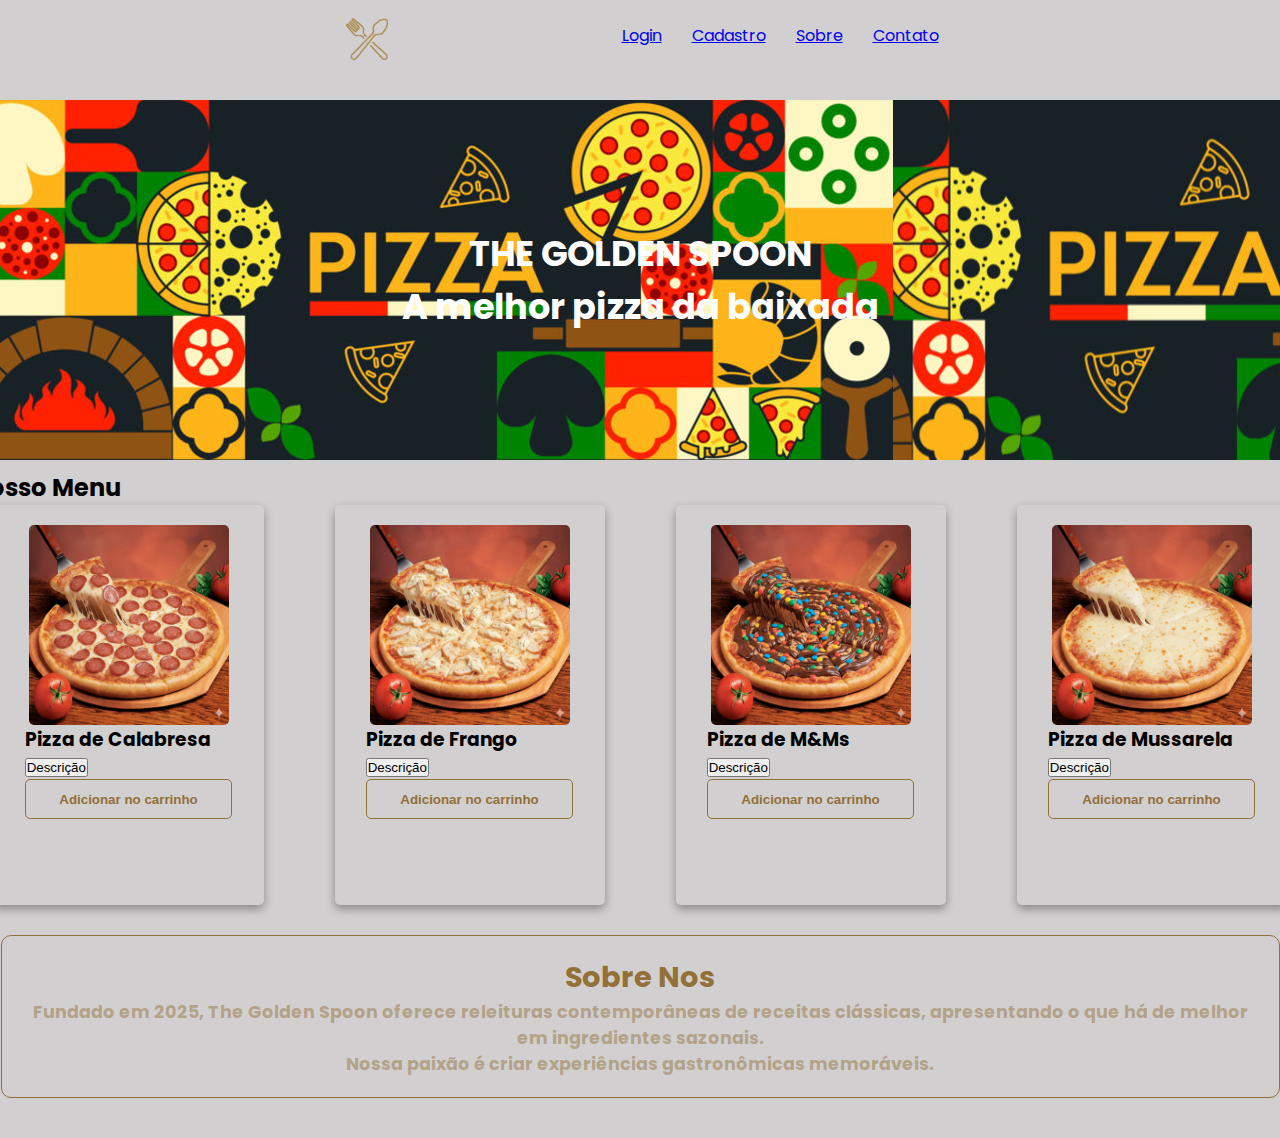
<file: index.html>
<!DOCTYPE html>
<html lang="pt-br" xmlns:th="http://www.w3.org/1999/xhtml">
<head>
    <meta charset="UTF-8">
    <meta name="viewport" content="width=device-width, initial-scale=1.0">
    <title>THE GOLDEN SPOON</title>
    <link rel="stylesheet" href="css/home.css">
</head>
<body>
    <header>
        <div class="header-top">
            <img class="header-logo" src="img/garfo1.png" alt="img-header">

            <img id="menu-harburger" class="menu-harburger" src="img/header/menu-harburger.png" alt="menu-harburger">

            <nav>
                <a id="btn-login" href="signin.html">Login</a>
                <a id="btn-cadastro" href="cadastro.html">Cadastro</a>
                <a href="#section-about">Sobre</a>
                <a href="#section-footer">Contato</a>
                <!-- <a id="btn-conta" href="">Conta</a> -->
            </nav>
        </div>

        <div class="header-image-container">
            <img class="img-header-desktop" src="img/header/imager-header.jpg" alt="img-header">
            <img class="img-header-mobile" src="img/header/header-img-mobile.png" alt="img-header-mobile">

            <div class="header-text-container">
                <h1>THE GOLDEN SPOON</h1>
                <p>A melhor pizza da baixada</p>
            </div>
        </div>
    </header>

    <main>
        <h2>Nosso Menu</h2>

        <div class="menu-container">
            <div class="menu-item">
                <img src="img/calabresa.jpg" alt="calabresa">

                <div class="menu-item-text">
                    <h3>Pizza de Calabresa</h3>

                    <button id="" class="btn-descricao">Descrição</button>
                    <button id="" class="btn-add-carrinho">Adicionar no carrinho</button>
                </div>
            </div>

            <div class="menu-item">
                <img src="img/frango.jpg" alt="Frango">

                <div class="menu-item-text">
                    <h3>Pizza de Frango</h3>

                    <button id="" class="btn-descricao">Descrição</button>
                    <button id="" class="btn-add-carrinho">Adicionar no carrinho</button>
                </div>
            </div>

            <div class="menu-item">
                <img src="img/mms.jpg" alt="M&Ms">

                <div class="menu-item-text">
                    <h3>Pizza de M&Ms</h3>

                    <button id="" class="btn-descricao">Descrição</button>
                    <button id="" class="btn-add-carrinho">Adicionar no carrinho</button>
                </div>
            </div>

            <div class="menu-item">
                <img src="img/mussarela.jpg" alt="">

                <div class="menu-item-text">
                    <h3>Pizza de Mussarela</h3>
                    
                    <button id="" class="btn-descricao">Descrição</button>
                    <button id="" class="btn-add-carrinho">Adicionar no carrinho</button>
                </div>
            </div>
        </div>

        <section id="section-about" class="about-container">
            <h2>Sobre Nos</h2>

            <div class="about-text">
                <p>Fundado em 2025, The Golden Spoon oferece releituras contemporâneas de receitas clássicas,
                    apresentando o que há de melhor em ingredientes sazonais.<br>
                    Nossa paixão é criar experiências gastronômicas memoráveis.
                </p>
            </div>
        </section>
    </main>

    <!-- <footer id="section-footer">
        <p>Nos sigam nas redes sociais!</p>

        <div class="social-icons">
            <img src="data:image/svg+xml,%3Csvg xmlns='http://www.w3.org/2000/svg' viewBox='0 0 24 24' fill='none' stroke='black' stroke-width='2'%3E%3Cpath d='M20 7h-3V4c0-.6-.4-1-1-1H8c-.6 0-1 .4-1 1v3H4c-.6 0-1 .4-1 1v11c0 .6.4 1 1 1h16c.6 0 1-.4 1-1V8c0-.6-.4-1-1-1zM9 5h6v2H9V5zm5 8h-4v-2h4v2z'/%3E%3C/svg%3E" alt="Garfo">

            <img src="data:image/svg+xml,%3Csvg xmlns='http://www.w3.org/2000/svg' viewBox='0 0 24 24' fill='black'%3E%3Cpath d='M19.59 6.69a4.83 4.83 0 01-3.77-4.25V2h-3.45v13.67a2.89 2.89 0 01-5.2 1.74 2.89 2.89 0 012.31-4.64 2.93 2.93 0 01.88.13V9.4a6.84 6.84 0 00-1-.05A6.33 6.33 0 005 20.1a6.34 6.34 0 0010.86-4.43v-7a8.16 8.16 0 004.77 1.52v-3.4a4.85 4.85 0 01-1.04-.1z'/%3E%3C/svg%3E" alt="TikTok">

            <img src="data:image/svg+xml,%3Csvg xmlns='http://www.w3.org/2000/svg' viewBox='0 0 24 24' fill='black'%3E%3Cpath d='M12 2.163c3.204 0 3.584.012 4.85.07 3.252.148 4.771 1.691 4.919 4.919.058 1.265.069 1.645.069 4.849 0 3.205-.012 3.584-.069 4.849-.149 3.225-1.664 4.771-4.919 4.919-1.266.058-1.644.07-4.85.07-3.204 0-3.584-.012-4.849-.07-3.26-.149-4.771-1.699-4.919-4.92-.058-1.265-.07-1.644-.07-4.849 0-3.204.013-3.583.07-4.849.149-3.227 1.664-4.771 4.919-4.919 1.266-.057 1.645-.069 4.849-.069zm0-2.163c-3.259 0-3.667.014-4.947.072-4.358.2-6.78 2.618-6.98 6.98-.059 1.281-.073 1.689-.073 4.948 0 3.259.014 3.668.072 4.948.2 4.358 2.618 6.78 6.98 6.98 1.281.058 1.689.072 4.948.072 3.259 0 3.668-.014 4.948-.072 4.354-.2 6.782-2.618 6.979-6.98.059-1.28.073-1.689.073-4.948 0-3.259-.014-3.667-.072-4.947-.196-4.354-2.617-6.78-6.979-6.98-1.281-.059-1.69-.073-4.949-.073zm0 5.838c-3.403 0-6.162 2.759-6.162 6.162s2.759 6.163 6.162 6.163 6.162-2.759 6.162-6.163c0-3.403-2.759-6.162-6.162-6.162zm0 10.162c-2.209 0-4-1.79-4-4 0-2.209 1.791-4 4-4s4 1.791 4 4c0 2.21-1.791 4-4 4zm6.406-11.845c-.796 0-1.441.645-1.441 1.44s.645 1.44 1.441 1.44c.795 0 1.439-.645 1.439-1.44s-.644-1.44-1.439-1.44z'/%3E%3C/svg%3E" alt="Instagram">

            <img src="data:image/svg+xml,%3Csvg xmlns='http://www.w3.org/2000/svg' viewBox='0 0 24 24' fill='black'%3E%3Cpath d='M17.472 14.382c-.297-.149-1.758-.867-2.03-.967-.273-.099-.471-.148-.67.15-.197.297-.767.966-.94 1.164-.173.199-.347.223-.644.075-.297-.15-1.255-.463-2.39-1.475-.883-.788-1.48-1.761-1.653-2.059-.173-.297-.018-.458.13-.606.134-.133.298-.347.446-.52.149-.174.198-.298.298-.497.099-.198.05-.371-.025-.52-.075-.149-.669-1.612-.916-2.207-.242-.579-.487-.5-.669-.51-.173-.008-.371-.01-.57-.01-.198 0-.52.074-.792.372-.272.297-1.04 1.016-1.04 2.479 0 1.462 1.065 2.875 1.213 3.074.149.198 2.096 3.2 5.077 4.487.709.306 1.262.489 1.694.625.712.227 1.36.195 1.871.118.571-.085 1.758-.719 2.006-1.413.248-.694.248-1.289.173-1.413-.074-.124-.272-.198-.57-.347m-5.421 7.403h-.004a9.87 9.87 0 01-5.031-1.378l-.361-.214-3.741.982.998-3.648-.235-.374a9.86 9.86 0 01-1.51-5.26c.001-5.45 4.436-9.884 9.888-9.884 2.64 0 5.122 1.03 6.988 2.898a9.825 9.825 0 012.893 6.994c-.003 5.45-4.437 9.884-9.885 9.884m8.413-18.297A11.815 11.815 0 0012.05 0C5.495 0 .16 5.335.157 11.892c0 2.096.547 4.142 1.588 5.945L.057 24l6.305-1.654a11.882 11.882 0 005.683 1.448h.005c6.554 0 11.89-5.335 11.893-11.893a11.821 11.821 0 00-3.48-8.413z'/%3E%3C/svg%3E" alt="WhatsApp">
        </div>
    </footer> -->

    <script th:src="@{/js/home.js}"></script>
</body>
</html>
</file>
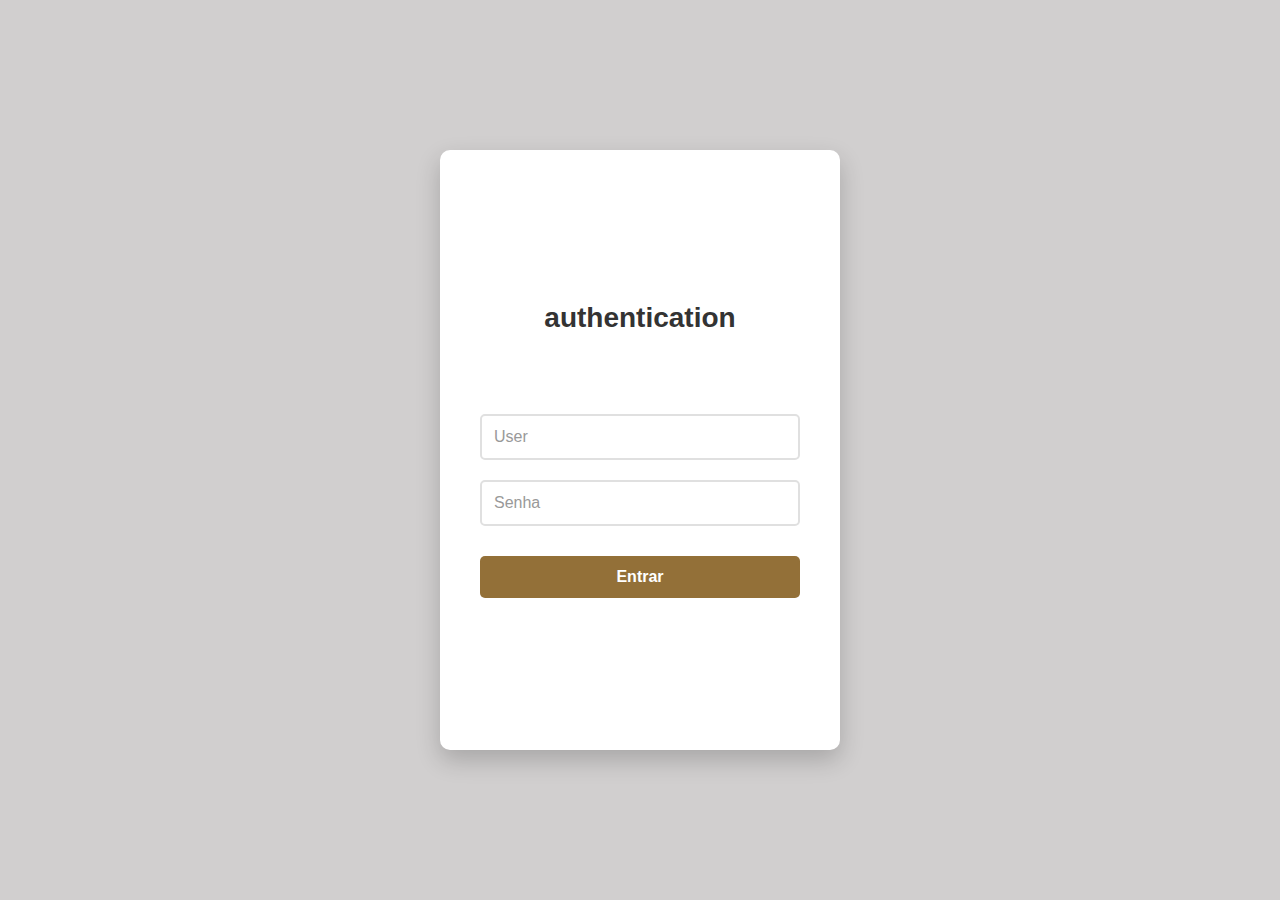
<file: auth.html>
<!DOCTYPE html>
<html lang="en" xmlns:th="http://www.w3.org/1999/xhtml">
<head>
    <meta charset="UTF-8">
    <link rel="stylesheet" href="css/auth.css">
    <title>Authentication</title>
</head>
<body>
    <form method="post" action="/auth">
        <h2>authentication</h2>

        <input type="text" name="username" placeholder="User" required autocomplete="text">
        <input type="password" name="password" placeholder="Senha" required autocomplete="current-password">
        <button type="submit">Entrar</button>
    </form>
</body>
</html>
</file>
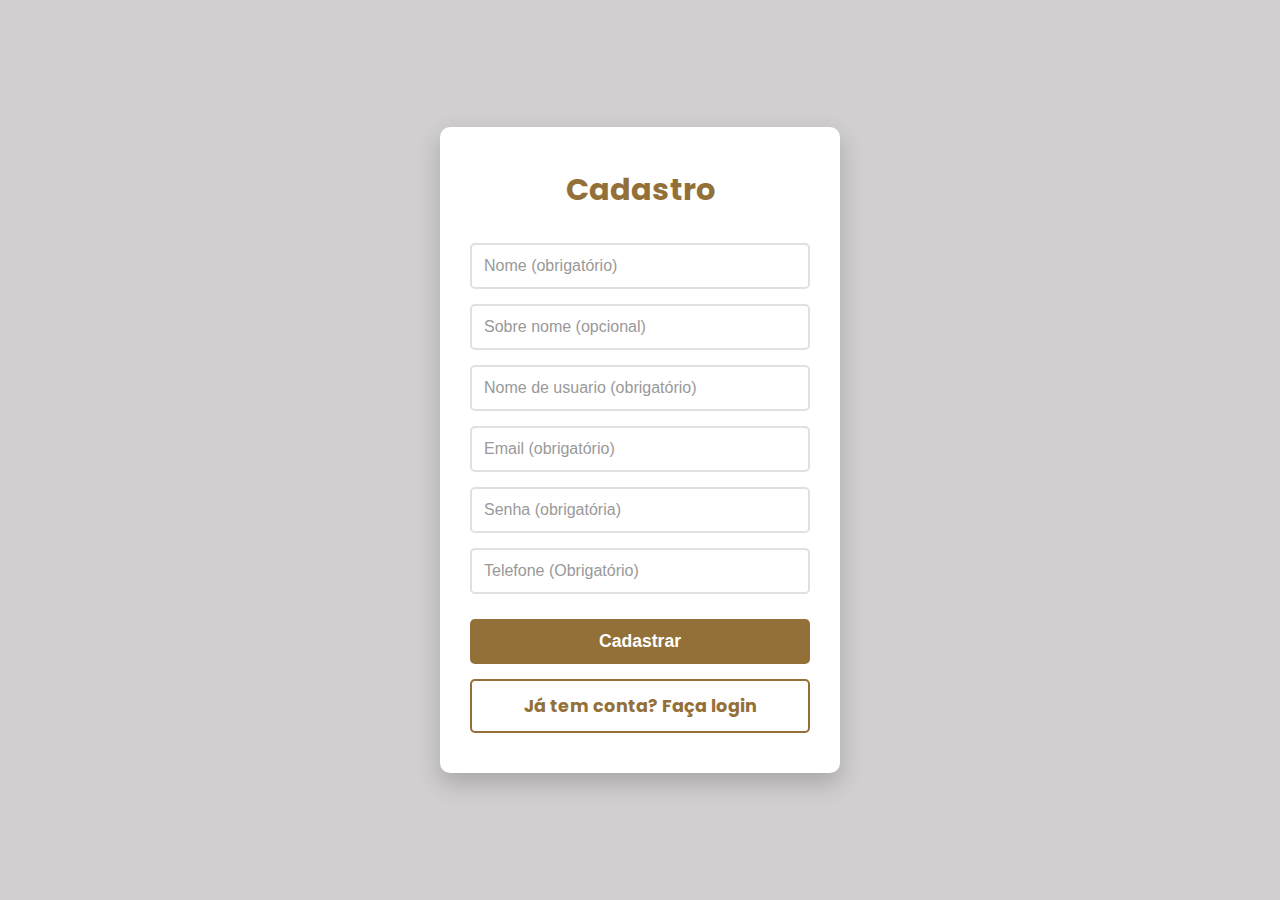
<file: cadastro.html>
<!DOCTYPE html>
<html lang="en" xmlns:th="http://www.w3.org/1999/xhtml">
<head>
    <meta charset="UTF-8">
    <meta name="viewport" content="width=device-width, initial-scale=1.0">
    <link rel="stylesheet" href="css/cadastro.css">
    <title>Cadastro</title>
</head>
<body>
    <div class="box">
        <h2>Cadastro</h2>

        <form>
            <input type="text" class="nome" name="nome" placeholder="Nome (obrigatório)" required>
            <input type="text" class="sobrenome" name="sobrenome" placeholder="Sobre nome (opcional)">
            <input type="text" class="username" name="username" placeholder="Nome de usuario (obrigatório)" required>
            <input type="email" class="email" name="email" placeholder="Email (obrigatório)" required>
            <input type="password" class="senha" name="senha" placeholder="Senha (obrigatória)" required>
            <input type="tel" class="telefone" name="tel" placeholder="Telefone (Obrigatório)" required>

            <button>Cadastrar</button>
            
            <a href="signin.html" class="btn-link">Já tem conta? Faça login</a>
        </form>
    </div>
</body>
</html>
</file>
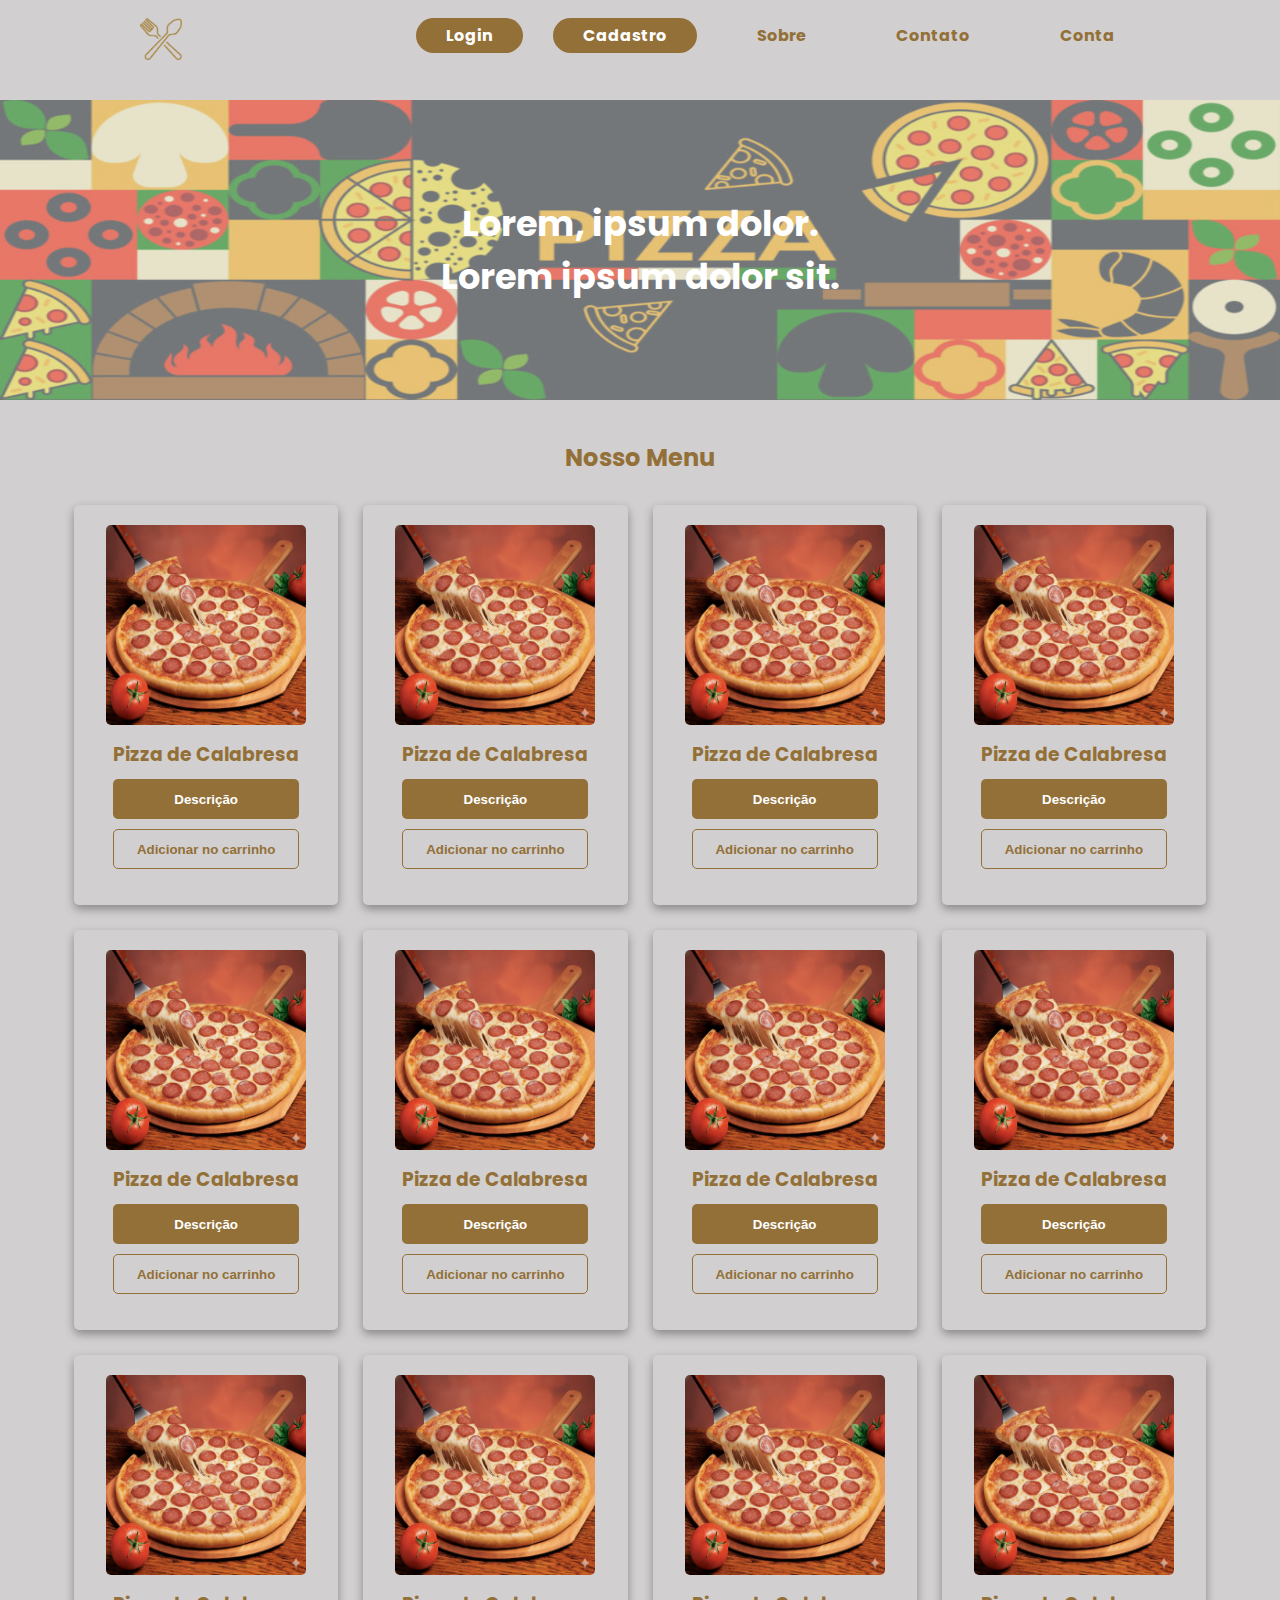
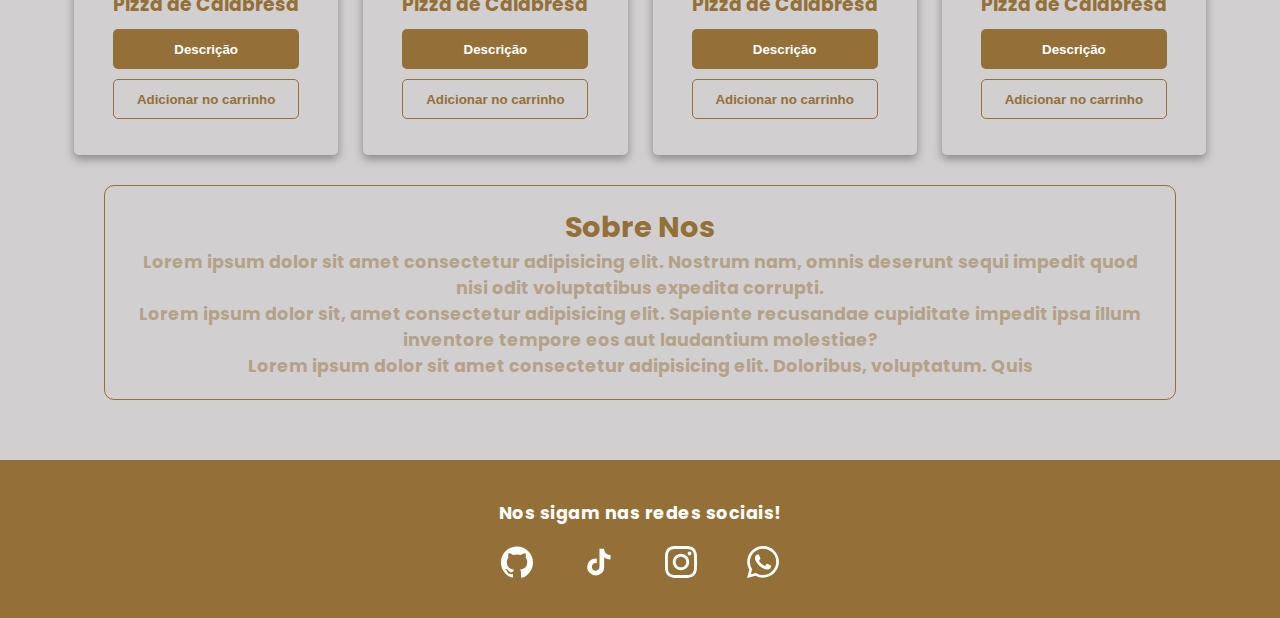
<file: home.html>
<!DOCTYPE html>
<html lang="pt-br">
<head>
    <meta charset="UTF-8">
    <meta name="viewport" content="width=device-width, initial-scale=1.0">
    <title>THE GOLDEN SPOON</title>
    <link rel="stylesheet" href="css/home.css">
</head>
<body>
    <header>
        <div class="header-top">
            <img class="header-logo" src="img/header/garfo1.png" alt="img-logo">

            <img id="menu-harburger" class="menu-harburger" src="img/header/menu-harburger.png" alt="img-menu-harburger">

            <nav>
                <a id="btn-login" class="btn-header" href="signin.html">Login</a>
                <a id="btn-cadastro" class="btn-header" href="cadastro.html">Cadastro</a>
                <a class="btn-section" href="#section-about">Sobre</a>
                <a class="btn-section" href="#section-footer">Contato</a>
                <a class="btn-section" href="">Conta</a>
            </nav>
        </div>

        <div class="header-image-container">
            <img class="img-header" src="img/header/imager-header.jpg" alt="img-header">

            <div class="header-text-container">
                <h1>Lorem, ipsum dolor.</h1>
                <p>Lorem ipsum dolor sit.</p>
            </div>
        </div>
    </header>

    <main>
        <h2 class="menu-title">Nosso Menu</h2>

        <div class="menu-container">
            <div class="menu-item">
                <img src="img/calabresa.jpg" alt="calabresa">

                <div class="menu-item-footer">
                    <h3>Pizza de Calabresa</h3>

                    <button id="" class="btn-descricao">Descrição</button>
                    <button id="" class="btn-add-carrinho">Adicionar no carrinho</button>
                </div>
            </div>

            <div class="menu-item">
                <img src="img/calabresa.jpg" alt="calabresa">

                <div class="menu-item-footer">
                    <h3>Pizza de Calabresa</h3>

                    <button id="" class="btn-descricao">Descrição</button>
                    <button id="" class="btn-add-carrinho">Adicionar no carrinho</button>
                </div>
            </div>

            <div class="menu-item">
                <img src="img/calabresa.jpg" alt="calabresa">

                <div class="menu-item-footer">
                    <h3>Pizza de Calabresa</h3>

                    <button id="" class="btn-descricao">Descrição</button>
                    <button id="" class="btn-add-carrinho">Adicionar no carrinho</button>
                </div>
            </div>

            <div class="menu-item">
                <img src="img/calabresa.jpg" alt="calabresa">

                <div class="menu-item-footer">
                    <h3>Pizza de Calabresa</h3>

                    <button id="" class="btn-descricao">Descrição</button>
                    <button id="" class="btn-add-carrinho">Adicionar no carrinho</button>
                </div>
            </div>

            <div class="menu-item">
                <img src="img/calabresa.jpg" alt="calabresa">

                <div class="menu-item-footer">
                    <h3>Pizza de Calabresa</h3>

                    <button id="" class="btn-descricao">Descrição</button>
                    <button id="" class="btn-add-carrinho">Adicionar no carrinho</button>
                </div>
            </div>

            <div class="menu-item">
                <img src="img/calabresa.jpg" alt="calabresa">

                <div class="menu-item-footer">
                    <h3>Pizza de Calabresa</h3>

                    <button id="" class="btn-descricao">Descrição</button>
                    <button id="" class="btn-add-carrinho">Adicionar no carrinho</button>
                </div>
            </div>

            <div class="menu-item">
                <img src="img/calabresa.jpg" alt="calabresa">

                <div class="menu-item-footer">
                    <h3>Pizza de Calabresa</h3>

                    <button id="" class="btn-descricao">Descrição</button>
                    <button id="" class="btn-add-carrinho">Adicionar no carrinho</button>
                </div>
            </div>

            <div class="menu-item">
                <img src="img/calabresa.jpg" alt="calabresa">

                <div class="menu-item-footer">
                    <h3>Pizza de Calabresa</h3>

                    <button id="" class="btn-descricao">Descrição</button>
                    <button id="" class="btn-add-carrinho">Adicionar no carrinho</button>
                </div>
            </div>
            <div class="menu-item">
                <img src="img/calabresa.jpg" alt="calabresa">

                <div class="menu-item-footer">
                    <h3>Pizza de Calabresa</h3>

                    <button id="" class="btn-descricao">Descrição</button>
                    <button id="" class="btn-add-carrinho">Adicionar no carrinho</button>
                </div>
            </div>
            <div class="menu-item">
                <img src="img/calabresa.jpg" alt="calabresa">

                <div class="menu-item-footer">
                    <h3>Pizza de Calabresa</h3>

                    <button id="" class="btn-descricao">Descrição</button>
                    <button id="" class="btn-add-carrinho">Adicionar no carrinho</button>
                </div>
            </div>
            <div class="menu-item">
                <img src="img/calabresa.jpg" alt="calabresa">

                <div class="menu-item-footer">
                    <h3>Pizza de Calabresa</h3>

                    <button id="" class="btn-descricao">Descrição</button>
                    <button id="" class="btn-add-carrinho">Adicionar no carrinho</button>
                </div>
            </div>
            <div class="menu-item">
                <img src="img/calabresa.jpg" alt="calabresa">

                <div class="menu-item-footer">
                    <h3>Pizza de Calabresa</h3>

                    <button id="" class="btn-descricao">Descrição</button>
                    <button id="" class="btn-add-carrinho">Adicionar no carrinho</button>
                </div>
            </div>
        </div>

        <section id="section-about" class="about-container">
            <h2>Sobre Nos</h2>

            <div class="about-text">
                <p>Lorem ipsum dolor sit amet consectetur adipisicing elit. Nostrum nam, omnis deserunt sequi impedit quod nisi odit voluptatibus expedita corrupti.<br/>
                    Lorem ipsum dolor sit, amet consectetur adipisicing elit. Sapiente recusandae cupiditate impedit ipsa illum inventore tempore eos aut laudantium molestiae?<br/>
                    Lorem ipsum dolor sit amet consectetur adipisicing elit. Doloribus, voluptatum. Quis
                </p>
            </div>
        </section>
    </main>

    <footer id="section-footer">
        <p>Nos sigam nas redes sociais!</p>

        <div class="social-icons">
            <img src="data:image/svg+xml,%3Csvg xmlns='http://www.w3.org/2000/svg' viewBox='0 0 24 24' fill='black'%3E%3Cpath d='M12 0.296c-6.63 0-12 5.373-12 12 0 5.303 3.438 9.8 8.205 11.387.6.113.82-.258.82-.577v-2.04c-3.338.726-4.033-1.416-4.033-1.416-.546-1.387-1.333-1.757-1.333-1.757-1.09-.745.083-.729.083-.729 1.205.085 1.84 1.236 1.84 1.236 1.07 1.835 2.807 1.305 3.492.998.108-.776.418-1.305.76-1.605-2.665-.305-5.466-1.332-5.466-5.93 0-1.31.47-2.382 1.235-3.222-.124-.303-.535-1.524.117-3.176 0 0 1.008-.322 3.3 1.23a11.5 11.5 0 016.003 0c2.29-1.552 3.297-1.23 3.297-1.23.653 1.652.242 2.873.118 3.176.77.84 1.233 1.912 1.233 3.222 0 4.61-2.804 5.623-5.476 5.92.43.37.823 1.102.823 2.222v3.293c0 .322.218.694.825.576C20.565 22.092 24 17.592 24 12.296c0-6.627-5.373-12-12-12z'/%3E%3C/svg%3E" alt="GitHub">

            <img src="data:image/svg+xml,%3Csvg xmlns='http://www.w3.org/2000/svg' viewBox='0 0 24 24' fill='black'%3E%3Cpath d='M19.59 6.69a4.83 4.83 0 01-3.77-4.25V2h-3.45v13.67a2.89 2.89 0 01-5.2 1.74 2.89 2.89 0 012.31-4.64 2.93 2.93 0 01.88.13V9.4a6.84 6.84 0 00-1-.05A6.33 6.33 0 005 20.1a6.34 6.34 0 0010.86-4.43v-7a8.16 8.16 0 004.77 1.52v-3.4a4.85 4.85 0 01-1.04-.1z'/%3E%3C/svg%3E" alt="TikTok">

            <img src="data:image/svg+xml,%3Csvg xmlns='http://www.w3.org/2000/svg' viewBox='0 0 24 24' fill='black'%3E%3Cpath d='M12 2.163c3.204 0 3.584.012 4.85.07 3.252.148 4.771 1.691 4.919 4.919.058 1.265.069 1.645.069 4.849 0 3.205-.012 3.584-.069 4.849-.149 3.225-1.664 4.771-4.919 4.919-1.266.058-1.644.07-4.85.07-3.204 0-3.584-.012-4.849-.07-3.26-.149-4.771-1.699-4.919-4.92-.058-1.265-.07-1.644-.07-4.849 0-3.204.013-3.583.07-4.849.149-3.227 1.664-4.771 4.919-4.919 1.266-.057 1.645-.069 4.849-.069zm0-2.163c-3.259 0-3.667.014-4.947.072-4.358.2-6.78 2.618-6.98 6.98-.059 1.281-.073 1.689-.073 4.948 0 3.259.014 3.668.072 4.948.2 4.358 2.618 6.78 6.98 6.98 1.281.058 1.689.072 4.948.072 3.259 0 3.668-.014 4.948-.072 4.354-.2 6.782-2.618 6.979-6.98.059-1.28.073-1.689.073-4.948 0-3.259-.014-3.667-.072-4.947-.196-4.354-2.617-6.78-6.979-6.98-1.281-.059-1.69-.073-4.949-.073zm0 5.838c-3.403 0-6.162 2.759-6.162 6.162s2.759 6.163 6.162 6.163 6.162-2.759 6.162-6.163c0-3.403-2.759-6.162-6.162-6.162zm0 10.162c-2.209 0-4-1.79-4-4 0-2.209 1.791-4 4-4s4 1.791 4 4c0 2.21-1.791 4-4 4zm6.406-11.845c-.796 0-1.441.645-1.441 1.44s.645 1.44 1.441 1.44c.795 0 1.439-.645 1.439-1.44s-.644-1.44-1.439-1.44z'/%3E%3C/svg%3E" alt="Instagram">

            <img src="data:image/svg+xml,%3Csvg xmlns='http://www.w3.org/2000/svg' viewBox='0 0 24 24' fill='black'%3E%3Cpath d='M17.472 14.382c-.297-.149-1.758-.867-2.03-.967-.273-.099-.471-.148-.67.15-.197.297-.767.966-.94 1.164-.173.199-.347.223-.644.075-.297-.15-1.255-.463-2.39-1.475-.883-.788-1.48-1.761-1.653-2.059-.173-.297-.018-.458.13-.606.134-.133.298-.347.446-.52.149-.174.198-.298.298-.497.099-.198.05-.371-.025-.52-.075-.149-.669-1.612-.916-2.207-.242-.579-.487-.5-.669-.51-.173-.008-.371-.01-.57-.01-.198 0-.52.074-.792.372-.272.297-1.04 1.016-1.04 2.479 0 1.462 1.065 2.875 1.213 3.074.149.198 2.096 3.2 5.077 4.487.709.306 1.262.489 1.694.625.712.227 1.36.195 1.871.118.571-.085 1.758-.719 2.006-1.413.248-.694.248-1.289.173-1.413-.074-.124-.272-.198-.57-.347m-5.421 7.403h-.004a9.87 9.87 0 01-5.031-1.378l-.361-.214-3.741.982.998-3.648-.235-.374a9.86 9.86 0 01-1.51-5.26c.001-5.45 4.436-9.884 9.888-9.884 2.64 0 5.122 1.03 6.988 2.898a9.825 9.825 0 012.893 6.994c-.003 5.45-4.437 9.884-9.885 9.884m8.413-18.297A11.815 11.815 0 0012.05 0C5.495 0 .16 5.335.157 11.892c0 2.096.547 4.142 1.588 5.945L.057 24l6.305-1.654a11.882 11.882 0 005.683 1.448h.005c6.554 0 11.89-5.335 11.893-11.893a11.821 11.821 0 00-3.48-8.413z'/%3E%3C/svg%3E" alt="WhatsApp">
        </div>
    </footer>
</body>
</html>
</file>
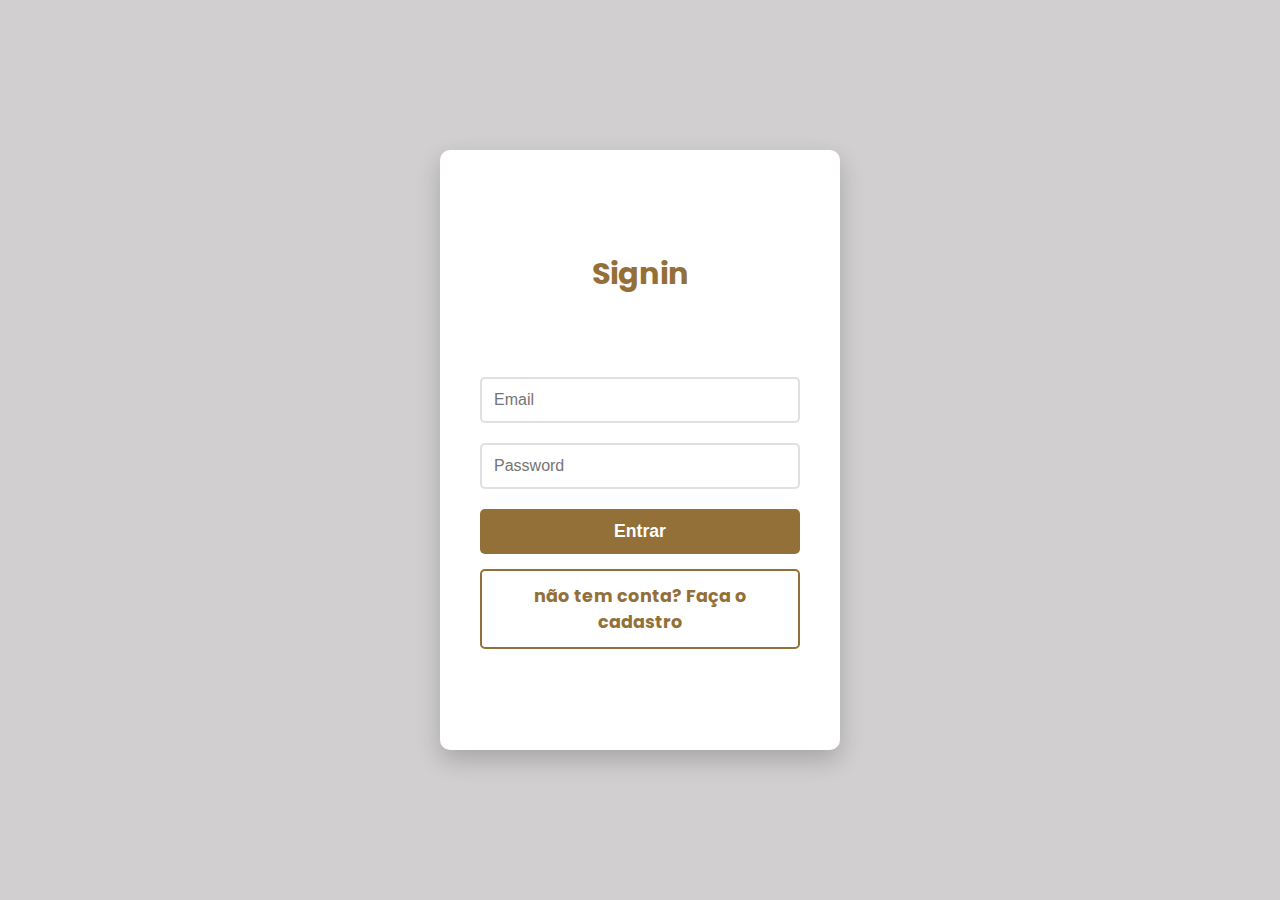
<file: signin.html>
<!DOCTYPE html>
<html lang="pt-BR" xmlns:th="http://www.w3.org/1999/xhtml">
<head>
    <meta charset="UTF-8">
    <meta name="viewport" content="width=device-width, initial-scale=1.0">
    <title>Signin</title>
    <link rel="stylesheet" href="css/signin.css">
</head>
<body>
    <div class="login-container">
        <h2>Signin</h2>

        <form action="">
            <div class="form-group">
                <input
                        type="email"
                        id="email"
                        class="email"
                        placeholder="Email"
                        required
                        autocomplete="email"
                >
            </div>

            <div class="form-group">
                <input
                        type="password"
                        id="password"
                        class="senha"
                        placeholder="Password"
                        required
                        autocomplete="current-password"
                >
            </div>

            <button type="submit">Entrar</button>

            <a class="bnt-link-cadastro" href="cadastro.html">não tem conta? Faça o cadastro</a>
        </form>

    </div>
</body>
</html>
</file>
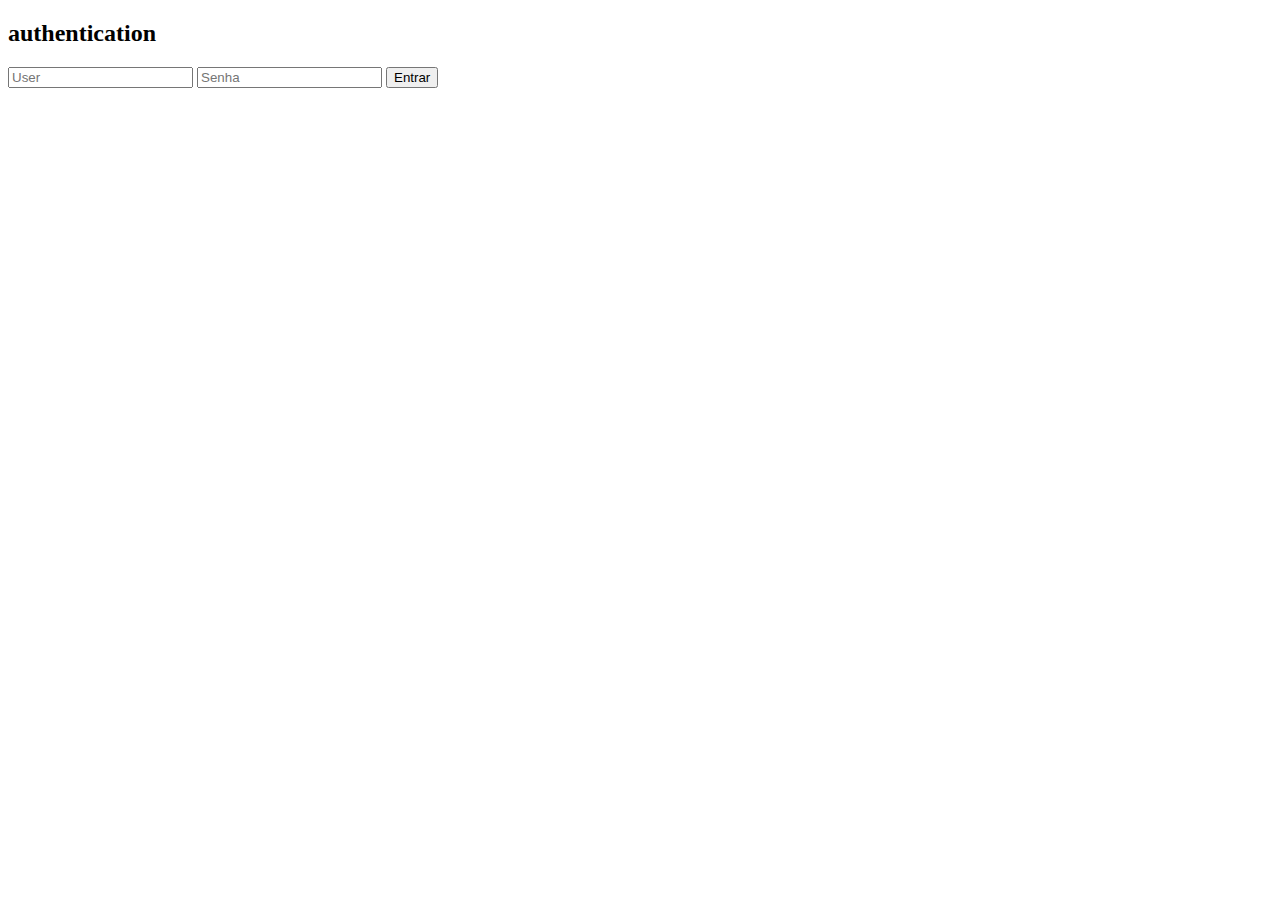
<file: templates/auth.html>
<!DOCTYPE html>
<html lang="en" xmlns:th="http://www.w3.org/1999/xhtml">
<head>
    <meta charset="UTF-8">
    <link rel="stylesheet" th:href="@{/css/auth.css}">
    <title>Authentication</title>
</head>
<body>
    <form method="post" action="/auth">
        <h2>authentication</h2>

        <input type="text" name="username" placeholder="User" required>
        <input type="password" name="password" placeholder="Senha" required>
        <button type="submit">Entrar</button>
    </form>
</body>
</html>
</file>
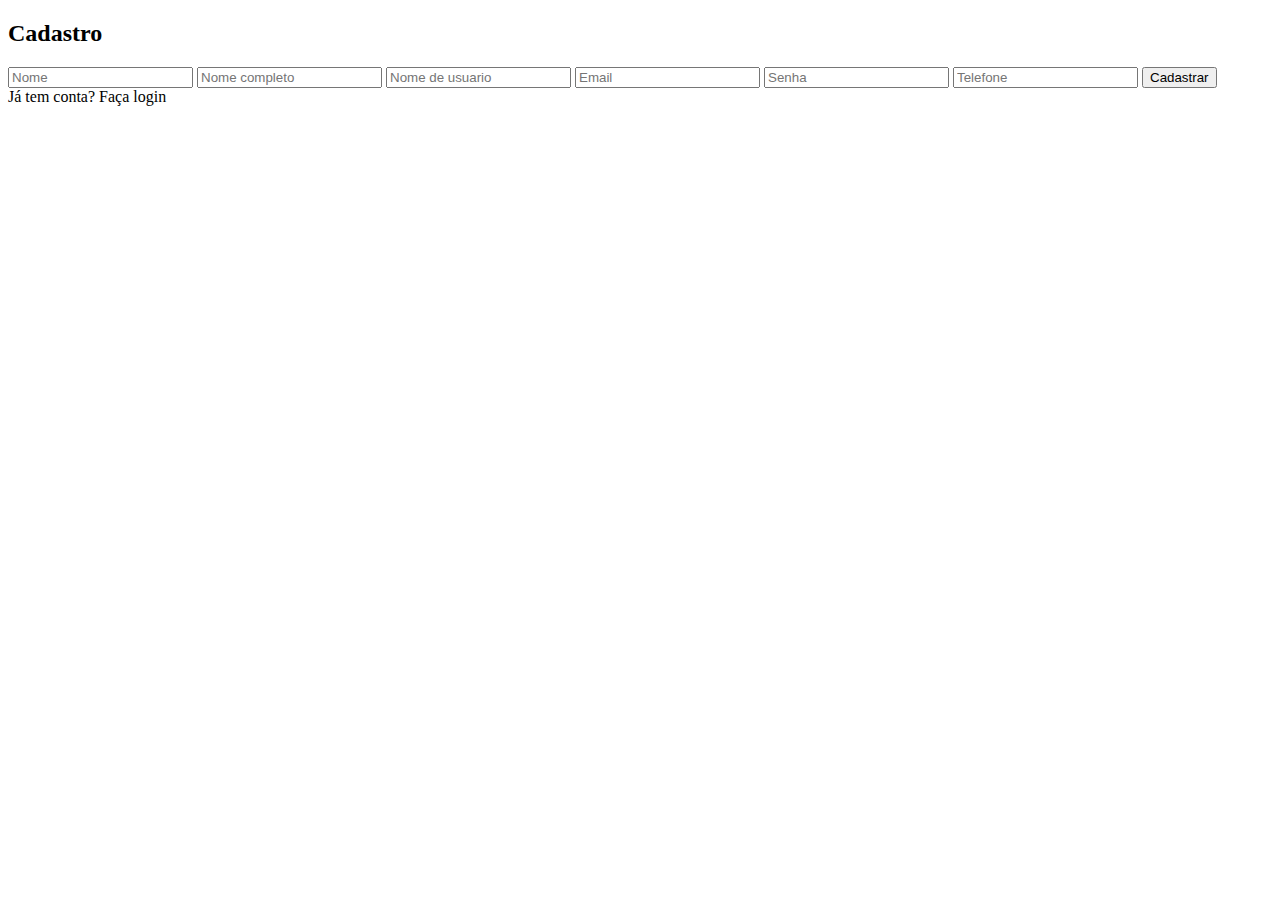
<file: templates/cadastro.html>
<!DOCTYPE html>
<html lang="en" xmlns:th="http://www.w3.org/1999/xhtml">
<head>
    <meta charset="UTF-8">
    <meta name="viewport" content="width=device-width, initial-scale=1.0">
    <link rel="stylesheet" th:href="@{/css/cadastro.css}">
    <title>Cadastro</title>
</head>
<body>
<div class="box">
    <h2>Cadastro</h2>

    <form>
        <input type="text" class="nome" name="nome" placeholder="Nome">
        <input type="text" class="nome" name="nome" placeholder="Nome completo">
        <input type="text" class="username" name="username" placeholder="Nome de usuario">
        <input type="text" class="email" name="email" placeholder="Email">
        <input type="text" class="senha" name="senha" placeholder="Senha">
        <input type="text" class="telefone" name="tel" placeholder="Telefone">

        <button>Cadastrar</button>
    </form>
    <a th:href="@{/signin}" class="btn-link">Já tem conta? Faça login</a>
</div>

<script th:src="@{/js/cadastro.js}"></script>
</body>
</html>
</file>
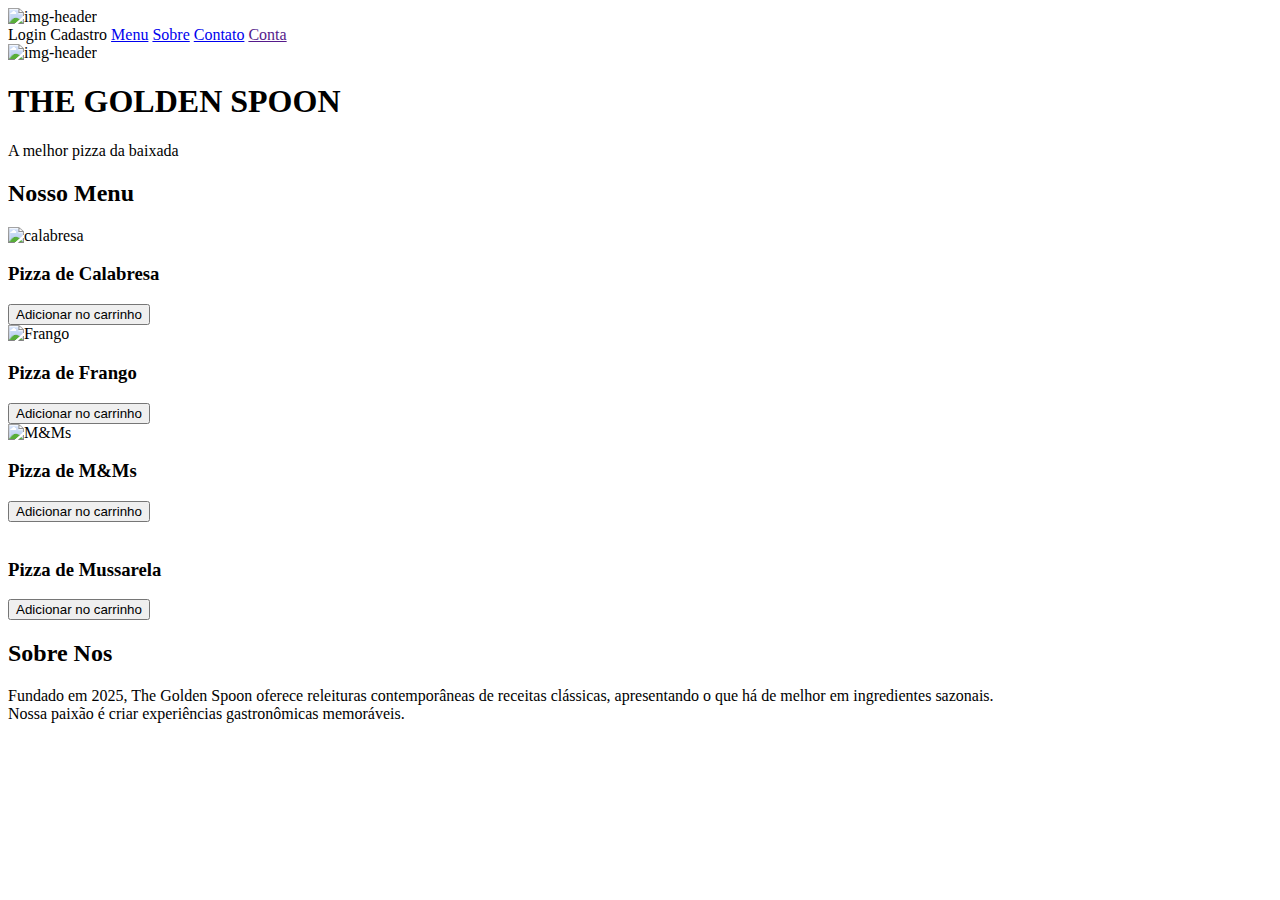
<file: templates/home.html>
<!DOCTYPE html>
<html lang="pt-br" xmlns:th="http://www.w3.org/1999/xhtml">
<head>
    <meta charset="UTF-8">
    <meta name="viewport" content="width=device-width, initial-scale=1.0">
    <title>Pizzaria</title>
    <link rel="stylesheet" th:href="@{/css/home.css}">
</head>
<body>
    <div class="container">
        <header>
            <div class="header-top">
                <img class="header-logo" th:src="@{/imgs/garfo1.png}" alt="img-header">

                <nav>
                    <a th:href="@{/signin}">Login</a>
                    <a th:href="@{/cadastro}">Cadastro</a>
                    <a href="#">Menu</a>
                    <a href="#">Sobre</a>
                    <a href="#">Contato</a>
                    <a href="">Conta</a>
                </nav>
            </div>

            <div class="header-image-container">
                <img th:src="@{/imgs/360_F_567611992_70X7W94aXPfKYgUzVAcOEh03CcI7ivBC.jpg}" alt="img-header">

                <div class="header-text-container">
                    <h1>THE GOLDEN SPOON</h1>
                    <p>A melhor pizza da baixada</p>
                </div>
            </div>
        </header>

        <main>
            <div>
                <h2>Nosso Menu</h2>
            </div>

            <div class="menu-container">
                <div class="menu-item">
                    <img th:src="@{/imgs/calabresa.jpg}" alt="calabresa">

                    <div class="menu-item-text">
                        <h3>Pizza de Calabresa</h3>
                        <button>Adicionar no carrinho</button>
                    </div>
                </div>

                <div class="menu-item">
                    <img th:src="@{imgs/frango.jpg}" alt="Frango">

                    <div class="menu-item-text">
                        <h3>Pizza de Frango</h3>
                        <button>Adicionar no carrinho</button>
                    </div>
                </div>

                <div class="menu-item">
                    <img th:src="@{imgs/mms.jpg}" alt="M&Ms">

                    <div class="menu-item-text">
                        <h3>Pizza de M&Ms</h3>
                        <button>Adicionar no carrinho</button>
                    </div>
                </div>

                <div class="menu-item">
                    <img th:src="@{/imgs/mussarela.jpg}" alt="">

                    <div class="menu-item-text">
                        <h3>Pizza de Mussarela</h3>
                        <button>Adicionar no carrinho</button>
                    </div>
                </div>
            </div>

            <section class="about-container">
                <h2>Sobre Nos</h2>

                <div class="about-text">
                    <p>Fundado em 2025, The Golden Spoon oferece releituras contemporâneas de receitas clássicas,
                        apresentando o que há de melhor em ingredientes sazonais.<br>
                        Nossa paixão é criar experiências gastronômicas memoráveis.
                    </p>
                </div>
            </section>
        </main>

        <!--        <footer>-->
        <!--            <img src="img/garfo.png" alt="Garfo">-->
        <!--            <img src="img/tik-tok.png" alt="Tiktok">-->
        <!--            <img src="img/instagram.png" alt="Instagram">-->
        <!--            <img src="img/whatsapp.png" alt="Whatsapp">-->
        <!--            <p>Nos sigam nas redes sociais!</p>-->
        <!--            <address>joseluizgo69@gmail.com</address>-->
        <!--        </footer>-->

    </div>
</body>
</html>
</file>
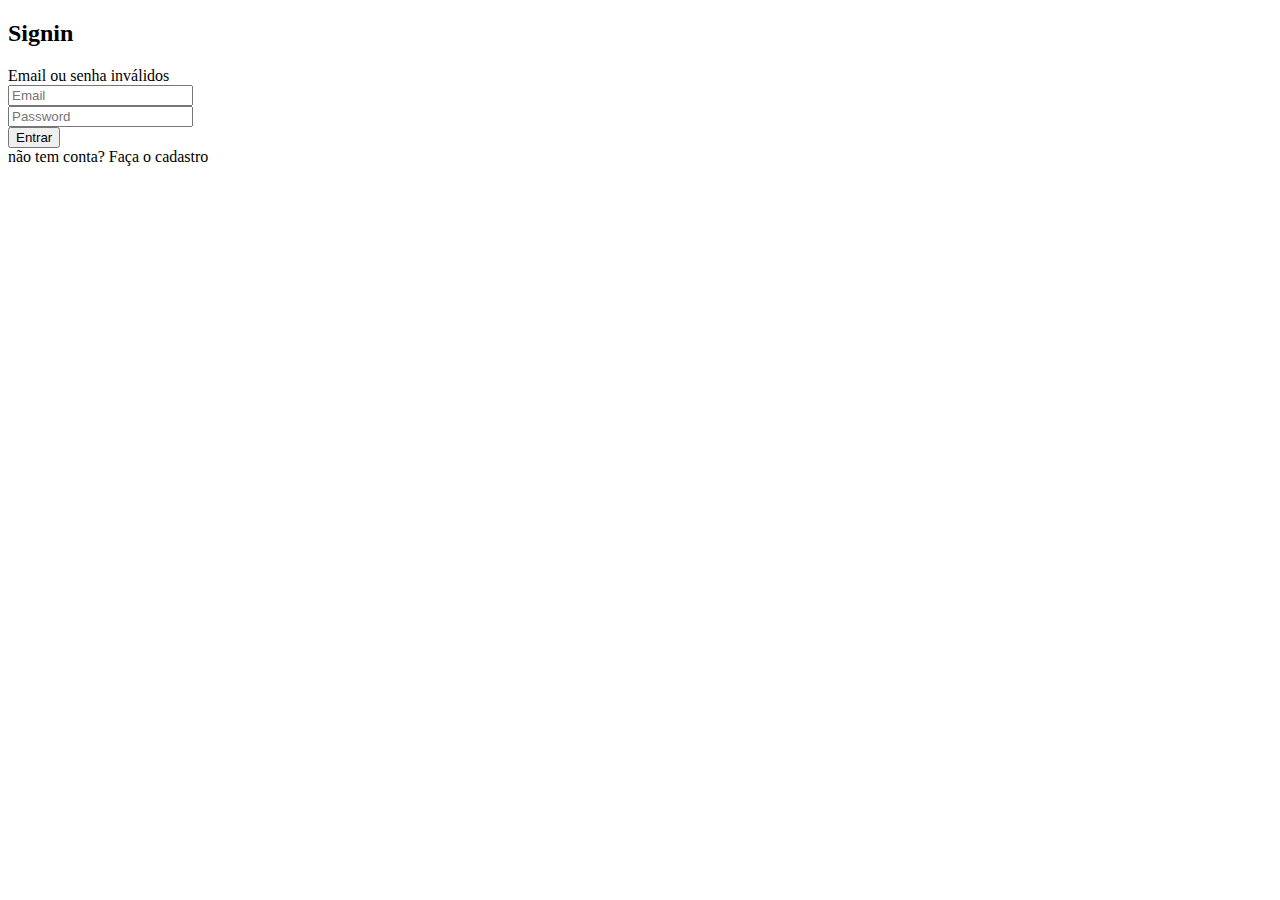
<file: templates/signin.html>
<!DOCTYPE html>
<html lang="pt-BR" xmlns:th="http://www.w3.org/1999/xhtml">
<head>
    <meta charset="UTF-8">
    <meta name="viewport" content="width=device-width, initial-scale=1.0">
    <title>Signin</title>
    <link rel="stylesheet" th:href="@{/css/signin.css}">
</head>
<body>
    <div class="login-container">
        <h2>Signin</h2>

        <div class="error-message" id="errorMessage">
            Email ou senha inválidos
        </div>

        <form action="">
            <div class="form-group">
                <input
                        type="email"
                        id="email"
                        class="email"
                        placeholder="Email"
                        required
                        autocomplete="email"
                >
            </div>

            <div class="form-group">
                <input
                        type="password"
                        id="password"
                        class="senha"
                        placeholder="Password"
                        required
                        autocomplete="current-password"
                >
            </div>

            <button type="submit">Entrar</button>
        </form>
        <a class="bnt-link-cadastro" th:href="@{/cadastro}">não tem conta? Faça o cadastro</a>
    </div>

    <script th:src="@{/js/signin.js}"></script>
</body>
</html>
</file>
<file: css/home.css>
@import url('https://fonts.googleapis.com/css2?family=Poppins:wght@300;400;500;600;700&display=swap');

:root {
    --cor-fundo: #d1cfcf;
    --cor-segundaria: #937038;
    --cor-primaria: #d4a574;
}

* {
    margin: 0px;
    padding: 0px;
    box-sizing: border-box;
}

html,body {
    background-color: var(--cor-fundo);
    display: flex;
    flex-direction: column;
    align-items: center;
    min-width: 100%;
    min-height: 100%;
    font-family: 'Poppins', sans-serif;
}


header {
    min-width: 100%;
    height: 100%;
    display: flex;
    flex-direction: column;
    align-items: center;
}

.header-top {
    display: flex;
    flex-direction: row;
    gap: 230px;
    padding: 10px 10px;
}

.header-logo {
    width: 50px;
    height: 50px;
}


.menu-harburger {
    width: 50px;
    height: 50px;
    display: none;
}

header nav {
    display: flex;
    align-items: center;
    gap: 30px;
}

.btn-header {
    background-color: var(--cor-segundaria);
    color: white;
    text-decoration: none;
    border: none;
    border-radius: 20px;
    padding: 5px 30px;
    font-weight: bolder;
}

.btn-header:hover {
    background-color: var(--cor-primaria);
    transition: 0.3s;
    border: none;
    color: var(--cor-segundaria);
}

.btn-section{
    color: var(--cor-segundaria);
    text-decoration: none;
    border-radius: 20px;
    padding: 5px 30px;
    font-weight: bolder;
}

.btn-section:hover {
    background-color: var(--cor-segundaria);
    color: white;
    transition: 0.3s;
}

.menu-harburger {
    cursor: pointer;
}

.menu-harburger:hover {
    border: solid 1px var(--cor-segundaria);
    background: rgba(147, 112, 56, 0.1);
    transition: 0.3s;
}

.header-image-container {
    height: 100%;
    width: 100%;
    position: relative;
    display: flex;
    justify-content: center;
    margin-top: 30px;
}
.img-header {
    width: 100%;
    max-height: 300px;
    opacity: 0.5;
}

.header-text-container {
    min-width: 100%;
    max-height: 100%;
    position: absolute;
    top: 50%;
    left: 50%;
    transform: translate(-50%, -50%);
    text-align: center;
    color: black;
    width: 300px;
}

.header-text-container h1, p {
    max-width: 100%;
    color: white;
    font-size: 2.2rem;
    font-weight: bolder;
}

main {
    display: flex;
    flex-direction: column;
    width: 90%;
    padding: 10px;
}

.menu-title {
    margin: 30px;
    color: var(--cor-segundaria);
    cursor: pointer;
    text-align: center;
}

.menu-container {
    width: 100%;
    display: grid;
    grid-template-columns: repeat(auto-fit, minmax(230px, 1fr));
    grid-auto-rows: 400px;
    grid-gap: 25px;
}

.menu-container img {
    height: 200px;
    width: 200px;
    border-radius: 5px;
}

.menu-item {
    display: flex;
    flex-direction: column;
    align-items: center;
    margin: 0 auto;
    cursor: pointer;
    border-radius: 5px;
    box-shadow: 0 4px 10px rgba(0, 0, 0, 0.35);
    padding: 20px;
    max-width: 270px;
    width: 100%;
}

.menu-item-footer h3 {
    margin-top: 15px;
    color: var(--cor-segundaria);
    text-align: center;
}

.menu-item:hover {
    transform: translateY(-5px);
    transition: 0.3s;
}

.menu-item-footer {
    display: flex;
    gap: 10px;
    flex-direction: column;
    align-items: center;
}
.menu-item-footer .btn-descricao {
    min-width: 100%;
    height: 40px;
    border: none;
    background-color: var(--cor-segundaria);
    color: white;
    border-radius: 5px;
    cursor: pointer;
    font-weight: bolder;
}

.menu-item-footer .btn-descricao:hover {
    background-color: #93703877;
    transition: 0.3s;
}

.btn-add-carrinho {
    min-width: 100%;
    height: 40px;
    border: none;
    background-color: var(--cor-fundo);
    color: var(--cor-segundaria);
    font-weight: bolder;
    cursor: pointer;
    border-radius: 5px;
    border: 1px solid var(--cor-segundaria);
}

.btn-add-carrinho:hover {
    background-color: var(--cor-segundaria);
    color: white;
    transition: 0.3;
}

.about-container{
    max-width: auto;
    min-width: auto;
    margin: 30px 30px;
    padding: 20px;
    border-radius: 10px;
    text-align: center;
    border: 1px solid var(--cor-segundaria);
}


.about-container h2 {
    margin-top: 20px 0 20px 0;
    color: var(--cor-segundaria);
    font-size: 1.8rem;;
}

.about-text p {
    color: #93703877;
    font-size: 1.1rem;;
}

footer {
    background-color: var(--cor-segundaria);
    color: white;
    padding: 40px 20px;
    text-align: center;
    min-width: 100%;
    width: 100%;
    display: flex;
    flex-direction: column;
    gap: 20px;
    margin-top: 20px;
}

#section-footer p {
    font-size: 1.1rem;
    letter-spacing: 0.5px;
}

.social-icons {
    display: flex;
    flex-direction: row;
    justify-content: center;
    gap: 50px;
    flex-wrap: wrap;
}

.social-icons img {
    width: 32px;
    height: 32px;
    cursor: pointer;
    filter: invert(1);
    transition: transform 0.3s ease, opacity 0.3s ease;
}

.social-icons img:hover {
    transform: scale(1.15);
    opacity: 0.8;
}

/* Responsive */

@media(max-width: 900px) {
    .header-top nav{
        display: none;
    }

    .header-top {
        gap: 300px;
        margin-top: 30px;
    }

    .menu-harburger {
        display: block;
    }

    main {
        width: 100%;
    }
}

 @media(max-width: 500px)
  {
    .header-top {
        gap: 200px;
        margin: 0px;
    }

    .header-image-container {
        margin: 0px;
    }

    .img-header {
        margin: 0px;
    }

    .menu-title {
        margin: 10px;
    }
    .menu-container {
        display: grid;
        grid-template-columns: repeat(auto-fit, minmax(120px, 1fr));
        grid-gap: 10px;
        grid-auto-rows: 280px;
    }

    .menu-item {
        max-width: 150px;
        padding: 10px;
        gap: 5px;
    }

    .menu-item img {
        width: 110px;
        height: 110px;
        border-radius: 5px;
    }

    .menu-item-footer h3 {
        font-size: 0.8rem;
        margin: 0;
    }

    .menu-item-footer .btn-descricao  {
        width: 100px;
        height: 40px;
        font-size: 0.8rem;

    }

    .btn-add-carrinho {
        width: 100px;
        height: 40px;
        font-size: 0.8rem;
    }

    .header-text-container h1, p {
        font-size: 1.2rem;
    }

    .about-container {
        margin: 10px;
        padding: 10px;
    }
  }
</file>
<file: css/auth.css>
* {
    margin: 0;
    padding: 0;
    box-sizing: border-box;
}

:root {
    --cor-fundo: #d1cfcf;
    --cor-segundaria: #937038;
    --font-destaque: 'destaque';
    --font-secundaria: Arial;
}

body {
    font-family: 'Segoe UI', Tahoma, Geneva, Verdana, sans-serif;
    background: var(--cor-fundo);
    display: flex;
    justify-content: center;
    align-items: center;
    min-height: 100vh;
    padding: 20px;
}

form {
    background: white;
    padding: 40px;
    border-radius: 10px;
    box-shadow: 0 10px 25px rgba(0, 0, 0, 0.2);
    width: 100%;
    height: 600px;
    max-width: 400px;
    display: flex;
    flex-direction: column;
    gap: 20px;
    justify-content: center;
}

h2 {
    text-align: center;
    color: #333;
    margin-bottom: 10px;
    font-size: 28px;
    padding-bottom: 50px;
}

input[type="text"],
input[type="password"] {
    width: 100%;
    padding: 12px;
    border: 2px solid #e0e0e0;
    border-radius: 5px;
    font-size: 16px;
    transition: border-color 0.3s;
}

input[type="text"]:focus,
input[type="password"]:focus {
    outline: none;
    border-color: var(--cor-segundaria);
}

input[type="text"]::placeholder,
input[type="password"]::placeholder {
    color: #999;
}

button {
    width: 100%;
    padding: 12px;
    background: var(--cor-segundaria);
    color: white;
    border: none;
    border-radius: 5px;
    font-size: 16px;
    font-weight: 600;
    cursor: pointer;
    transition: transform 0.2s;
    margin-top: 10px;
}

button:hover {
    transform: translateY(-2px);
}

button:active {
    transform: translateY(0);
}
</file>
<file: css/cadastro.css>
@import url('https://fonts.googleapis.com/css2?family=Poppins:wght@300;400;500;600;700&display=swap');

* {
    margin: 0;
    padding: 0;
    box-sizing: border-box;
}


:root {
    --cor-fundo: #d1cfcf;
    --cor-segundaria: #937038;
}


html, body {
    font-family: 'Poppins', sans-serif;
    background: var(--cor-fundo);
    display: flex;
    justify-content: center;
    align-items: center;
    min-width: 100%;
    height: 100vh;
    padding: 0px 5px;
}

.box {
    background: white;
    padding: 40px 30px;
    border-radius: 10px;
    box-shadow: 0 10px 25px rgba(0, 0, 0, 0.2);
    max-width: 400px;
    min-width: 300px;
    width: 100%;
    display: flex;
    flex-direction: column;
    align-items: center;
}


h2 {
    text-align: center;
    color: var(--cor-segundaria);
    margin-bottom: 30px;
    font-size: 1.9rem;
    font-weight: bolder;
    cursor: pointer;
}

.error-message {
    background: #fee;
    color: #c33;
    border-radius: 5px;
    display: none;
}

.error-message.show {
    display: block;
}

form {
    display: flex;
    flex-direction: column;
    gap: 15px;
    width: 100%;
}

input {
    width: 100%;
    padding: 12px;
    border: 2px solid #e0e0e0;
    border-radius: 5px;
    font-size: 16px;
    transition: border-color 0.3s;
}

input:focus {
    outline: none;
    border-color: var(--cor-segundaria);
}

input::placeholder {
    color: #999;
}

button {
    width: 100%;
    padding: 12px;
    background: var(--cor-segundaria);
    color: white;
    border: none;
    border-radius: 5px;
    font-weight: bolder;
    font-size: 1.1em;
    cursor: pointer;
    transition: transform 0.2s;
    margin-top: 10px;
}

button:hover {
    transform: translateY(-2px);
}

button:active {
    transform: translateY(0);
}

.btn-link {
    padding: 12px;
    width: 100%;
    text-align: center;
    background: transparent;
    color: var(--cor-segundaria);
    text-decoration: none;
    border: 2px solid var(--cor-segundaria);
    border-radius: 5px;
    font-size: 1.1rem;
    font-weight: bolder;
    transition: all 0.3s;
    cursor: pointer;
}

.btn-link:hover {
    background: var(--cor-segundaria);
    color: white;
    transform: translateY(-2px);
}
</file>
<file: css/signin.css>
@import url('https://fonts.googleapis.com/css2?family=Poppins:wght@300;400;500;600;700&display=swap');

* {
    margin: 0;
    padding: 0;
    box-sizing: border-box;
}

:root {
    --cor-fundo: #d1cfcf;
    --cor-segundaria: #937038;
}

html, body {
    font-family: 'Poppins', sans-serif;
    background: var(--cor-fundo);
    display: flex;
    justify-content: center;
    align-items: center;
    min-height: 100%;
    padding: 0px 5px;
}

.login-container {
    background: white;
    padding: 40px;
    border-radius: 10px;
    box-shadow: 0 10px 25px rgba(0, 0, 0, 0.2);
    height: 600px;
    width: 100%;
    max-width: 400px;
    display: flex;
    flex-direction: column;
    justify-content: center;
    align-items: center;
}

h2 {
    text-align: center;
    color: var(--cor-segundaria);
    margin-bottom: 80px;
    font-size: 1.9rem;
    font-weight: bolder;
    cursor: pointer;
}

.error-message {
    background: #fee;
    color: #c33;
    padding: 12px;
    border-radius: 5px;
    margin-bottom: 20px;
    border-left: 4px solid #c33;
    display: none;
}

.error-message.show {
    display: block;
}

form {
    width: 100%;
}

.form-group {
    margin-bottom: 20px;
}

input[type="email"],
input[type="password"] {
    width: 100%;
    padding: 12px;
    border: 2px solid #e0e0e0;
    border-radius: 5px;
    font-size: 16px;
    transition: border-color 0.3s;
}

input[type="email"]:focus,
input[type="password"]:focus {
    outline: none;
    border-color: var(--cor-segundaria);
}

button {
    width: 100%;
    padding: 12px;
    background: var(--cor-segundaria);
    color: white;
    border: none;
    border-radius: 5px;
    font-size: 16px;
    font-size: 1.1rem;
    font-weight: bolder;
    cursor: pointer;
    transition: transform 0.2s;
}

button:hover {
    transform: translateY(-2px);
}

button:active {
    transform: translateY(0);
}

.bnt-link-cadastro {
        display: inline-block;
        margin-top: 15px;
        padding: 12px;
        width: 100%;
        text-align: center;
        background: transparent;
        color: var(--cor-segundaria);
        text-decoration: none;
        border: 2px solid var(--cor-segundaria);
        border-radius: 5px;
        font-size: 16px;
        font-size: 1.1rem;
        font-weight: bolder;
        transition: all 0.3s;
        cursor: pointer;
}

.bnt-link-cadastro:hover {
        background: var(--cor-segundaria);
        color: white;
        transform: translateY(-2px);
}
</file>
